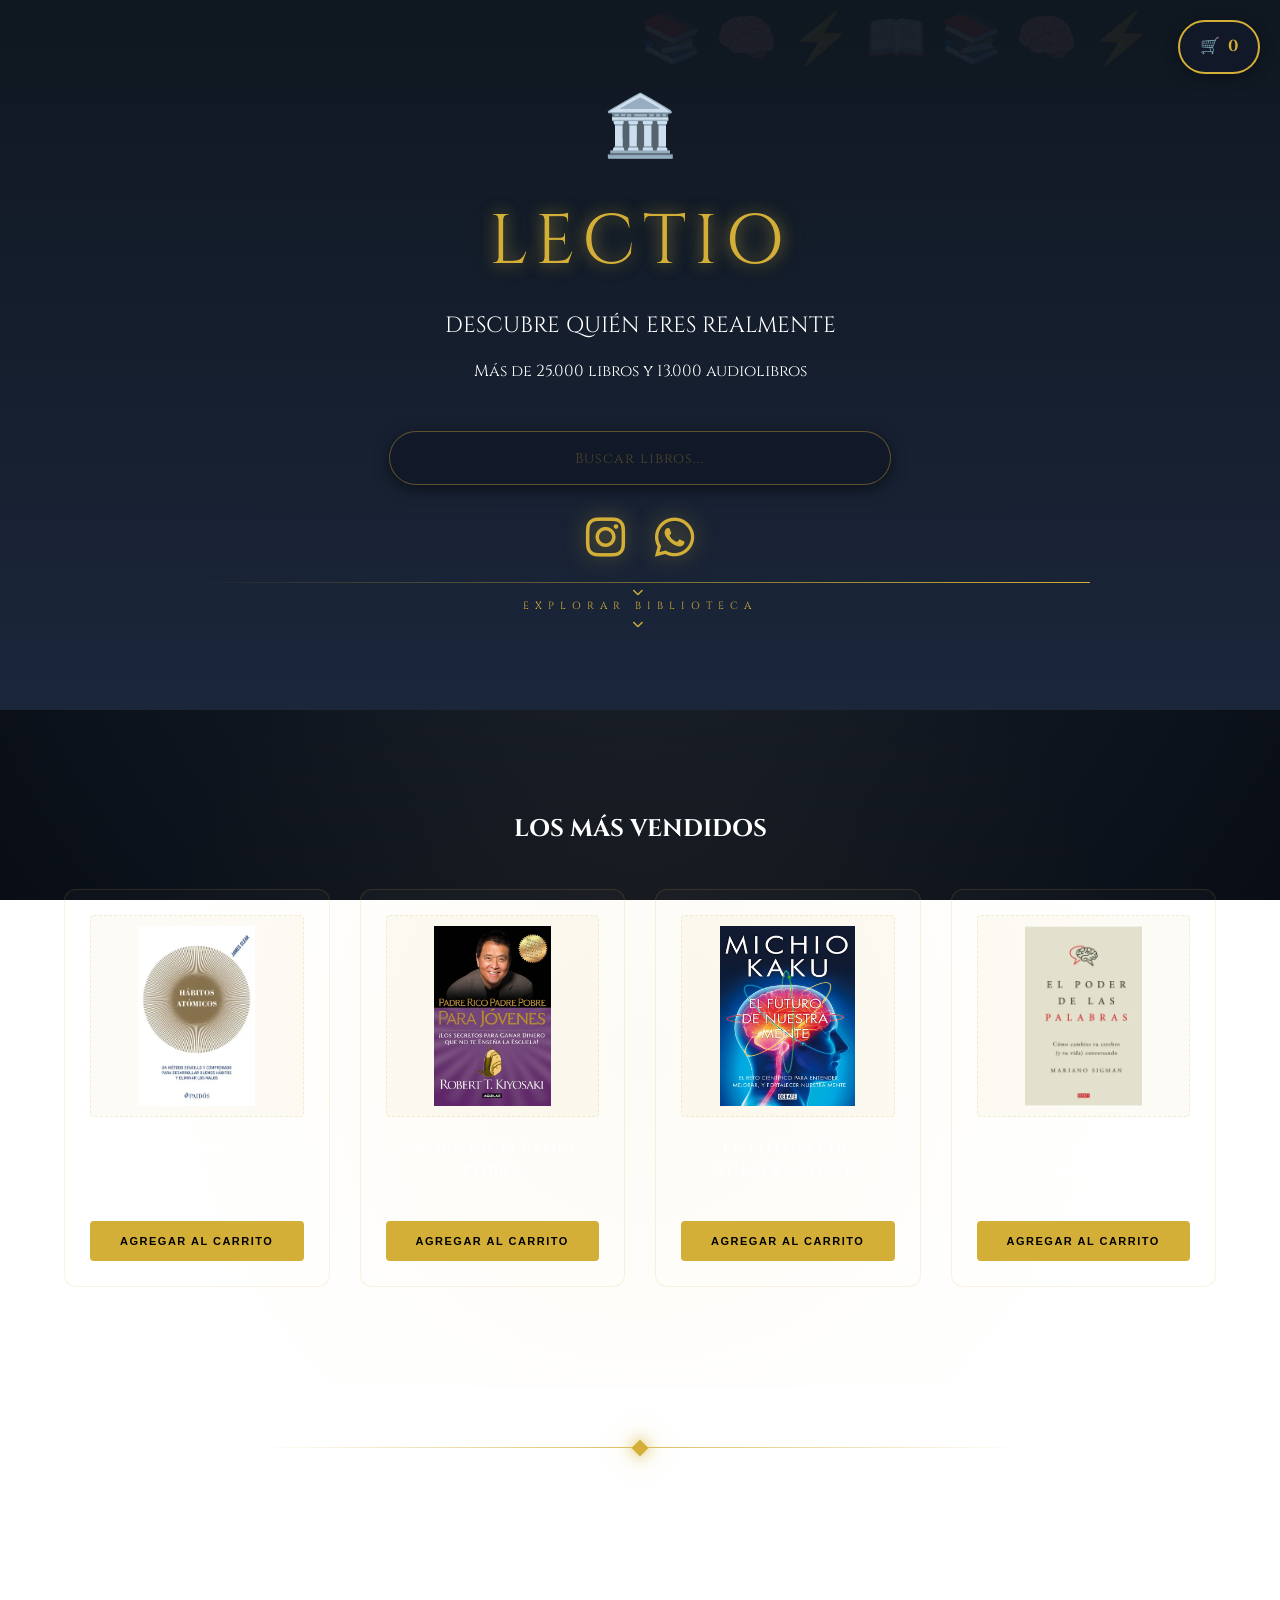
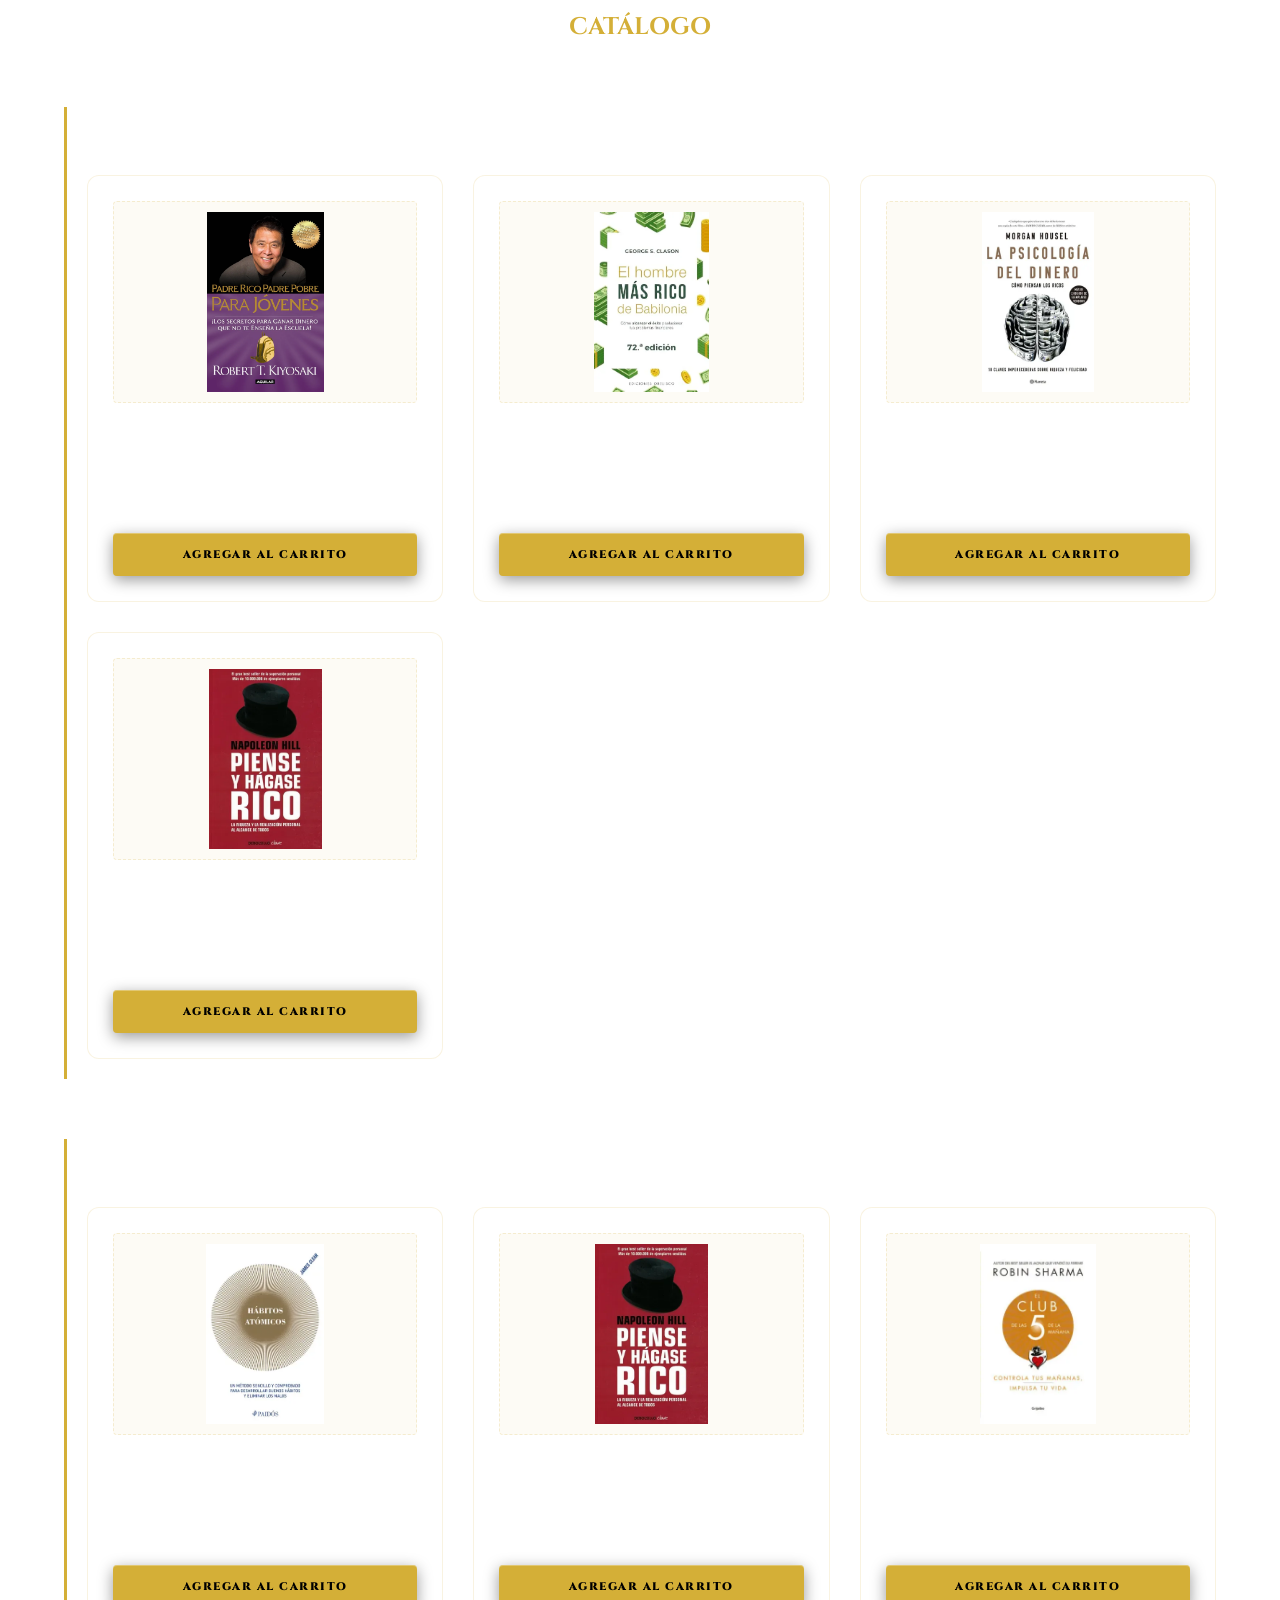
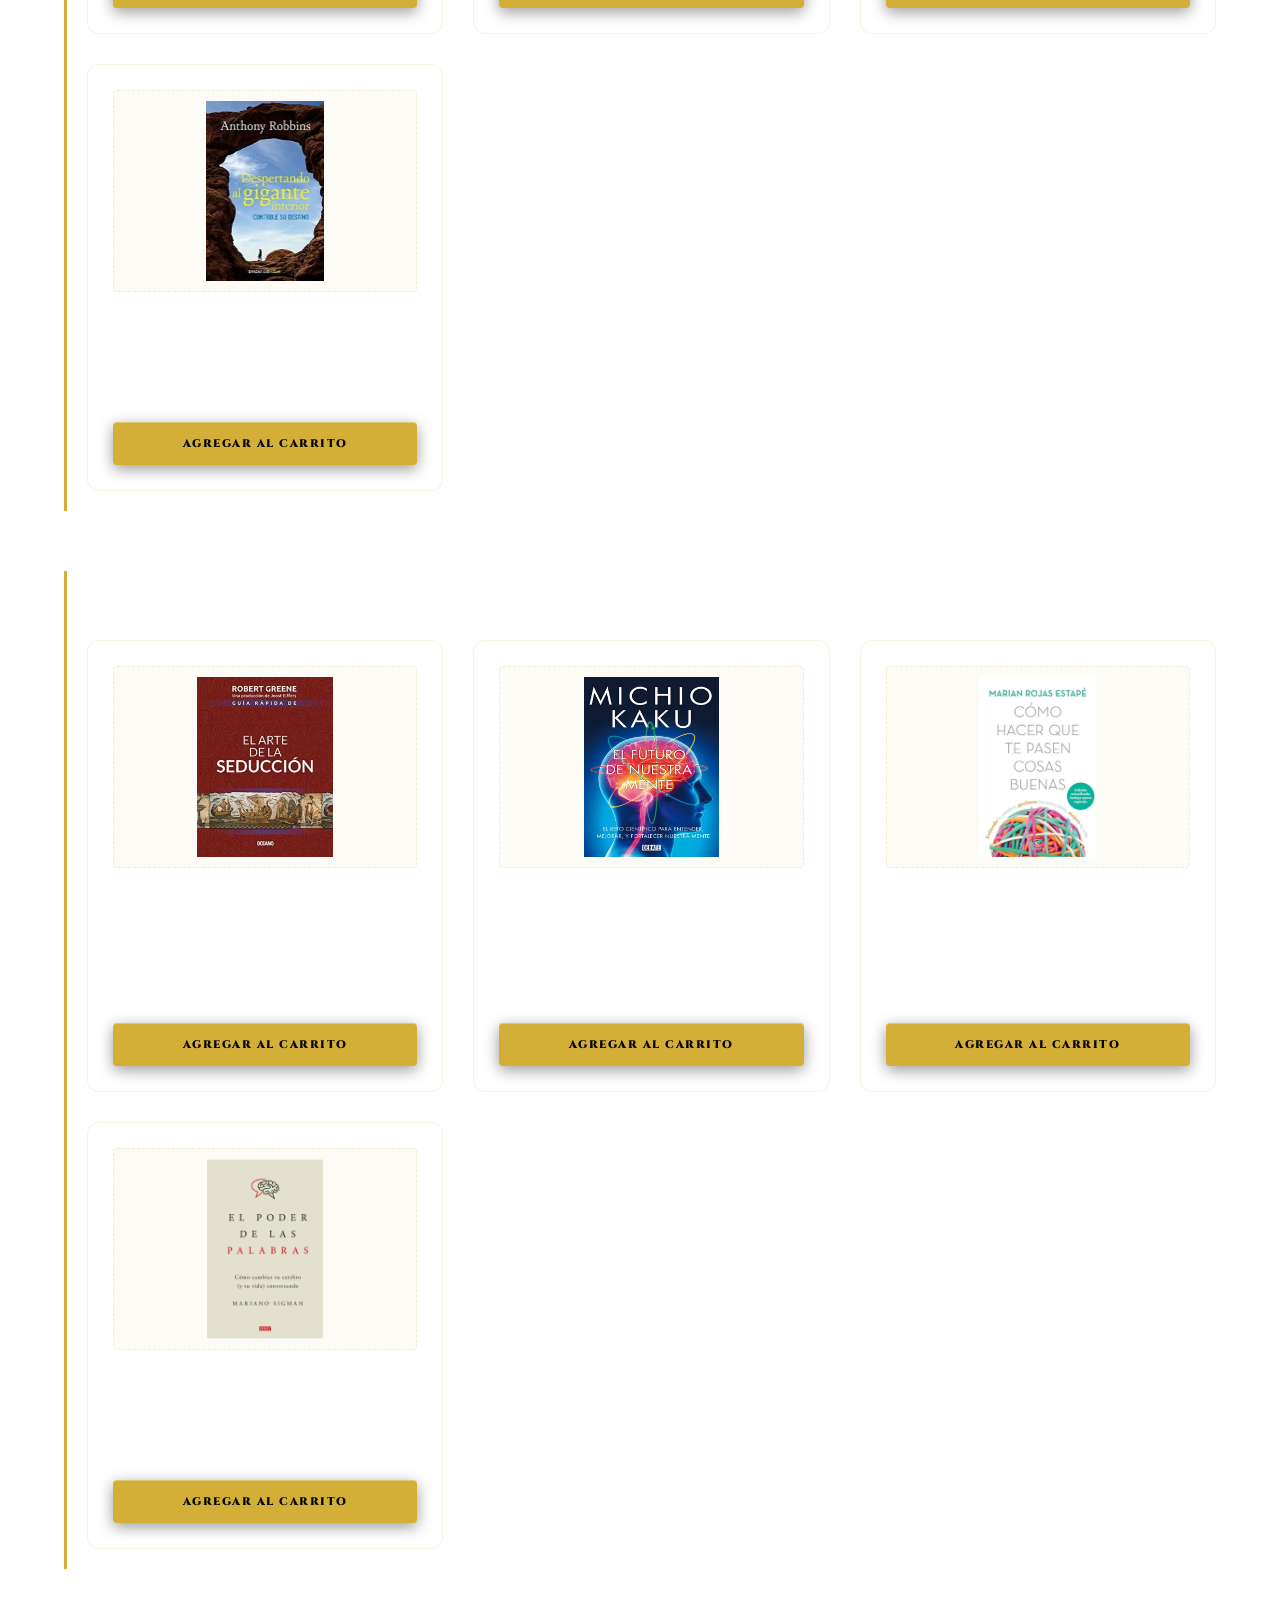
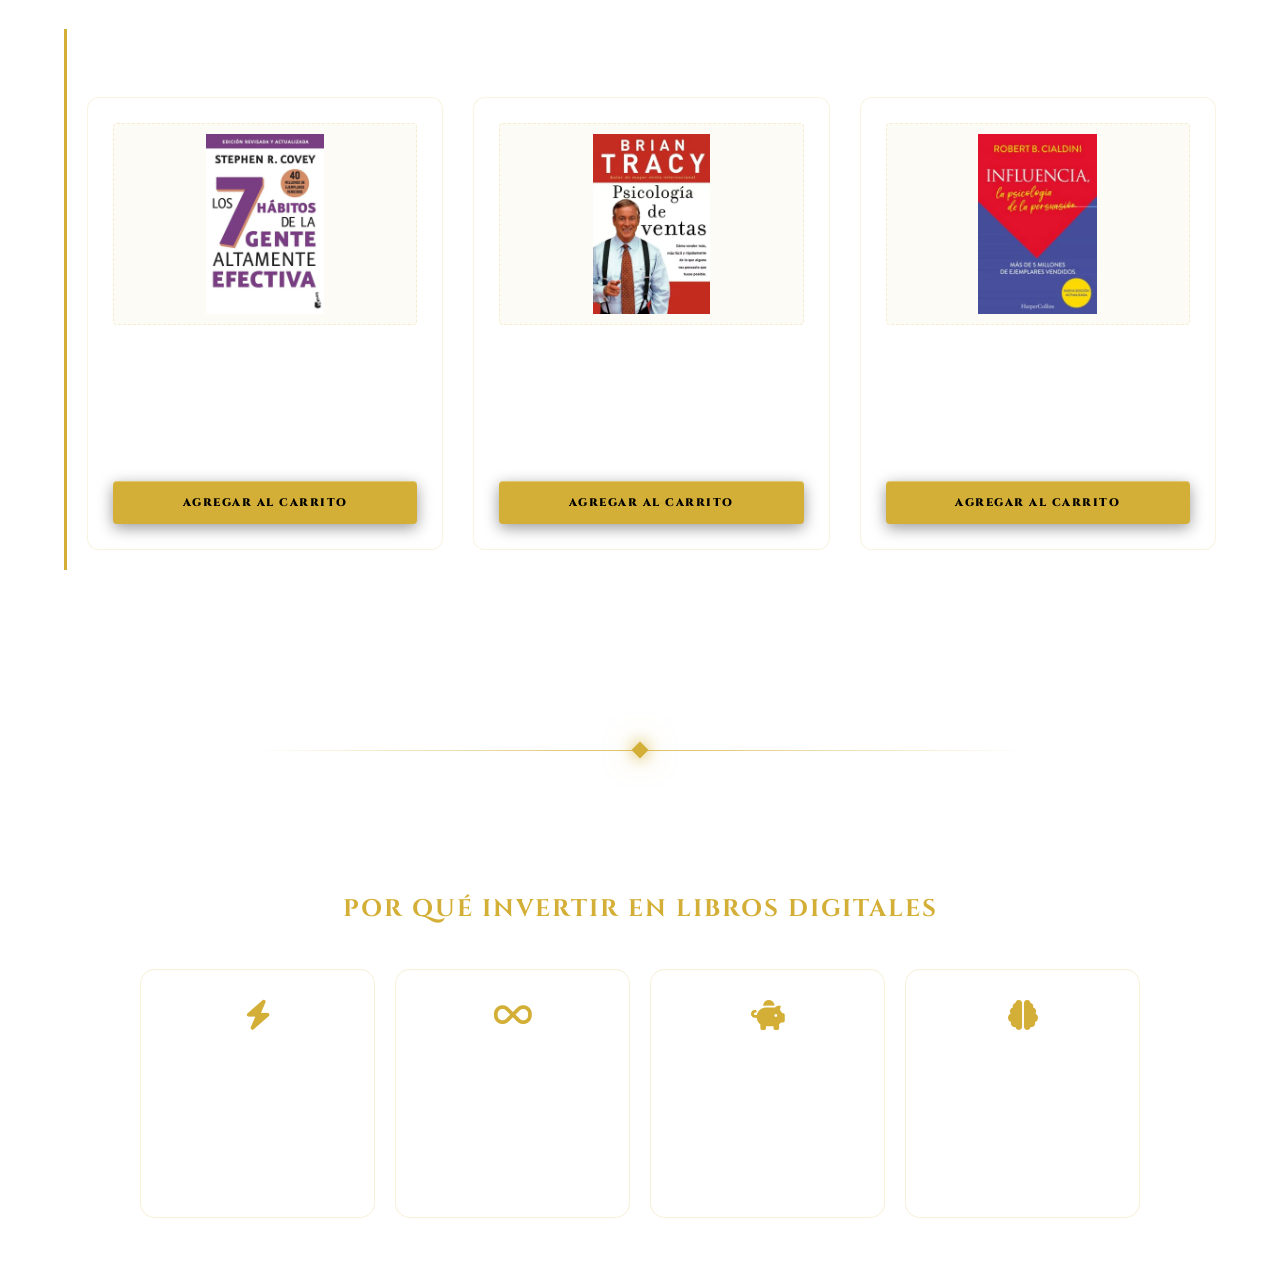
<file: index.html>
<!DOCTYPE html>
<html lang="es">
<head>

<meta charset="UTF-8">
<meta name="viewport" content="width=device-width, initial-scale=1.0">

<title>LECTIO</title>

<link href="https://fonts.googleapis.com/css2?family=Cinzel:wght@400;600;700&display=swap" rel="stylesheet">
<link rel="stylesheet" href="https://cdnjs.cloudflare.com/ajax/libs/font-awesome/6.5.0/css/all.min.css">
<link rel="stylesheet" href="style.css">

</head>

<body>

    <div class="carritoIcono" onclick="abrirCarrito()">
        🛒 <span id="contadorCarrito">0</span>
    </div>

    <div id="carritoPanel" class="carritoPanel">
        <div class="carritoHeader">
            <h2 class="carrito_titulo">Tu Carrito</h2>
        </div>
        <p class="entregaInfo"><i class="fas fa-bolt"></i> Entrega digital inmediata</p>
        <hr class="divisor">
        <div id="itemsCarrito">
            <p class="carritoVacio">Tu biblioteca está esperando...</p>
        </div>
        <hr class="divisor">
        <div class="carritoFooter">
            <div class="totalContenedor">
                <span>Subtotal:</span>
                <span id="totalCarrito">$0</span>
            </div>
            <button class="btnWhatsApp" onclick="comprarWhatsApp()">
                <i class="fab fa-whatsapp"></i> FINALIZAR COMPRA
            </button>
            <button class="btnVaciar" onclick="vaciarCarrito()">Vaciar carrito</button>
        </div>
    </div>

    <section class="portada">
        <div class="templo">🏛️</div>
        <div class="logo">LECTIO</div>
        <div class="sub">DESCUBRE QUIÉN ERES REALMENTE</div>
        <p>Más de 25.000 libros y 13.000 audiolibros</p>
        <input id="buscador" placeholder="Buscar libros...">
        <div class="redes">
            <a href="https://instagram.com/lectio.pedia" target="_blank"><i class="fab fa-instagram"></i></a>
            <a href="https://wa.me/543515101643" target="_blank"><i class="fab fa-whatsapp"></i></a>
        </div>
        <div class="divisor-scroll" onclick="document.getElementById('masVendidos').scrollIntoView({behavior: 'smooth', block: 'start'})">
    <div class="linea-oro"></div>
    <div class="scroll-texto">
        <i class="fas fa-chevron-down"></i>
        <span>Explorar Biblioteca</span>
        <i class="fas fa-chevron-down"></i>
    </div>
    <div class="linea-oro"></div>
</div>
    </section>

    <section id="contenedorBusqueda" style="display: none; opacity: 0; transition: 0.5s;">
    <h2 class="carrito_titulo">Resultados</h2>
    <div id="resultadosBusqueda" class="grid-libros"></div>
    <button id="btnVolver" class="btnVaciar" style="margin-top: 20px;">Limpiar y Volver</button>
</section>

    <section id="masVendidos" class="masVendidos">
        <h2>LOS MÁS VENDIDOS</h2>
        <div id="contenedorMasVendidos" class="libros">
            </div>
    </section>

    <div class="separador-seccion"></div>

   <section id="catalogoCompleto" class="catalogo"> 
    <h2 style="color:#d4af37">CATÁLOGO</h2>
    <div id="contenedorCatalogo"></div>
</section>

    <div class="separador-seccion"></div>

    <section class="beneficios">
        <h2>POR QUÉ INVERTIR EN LIBROS DIGITALES</h2>
        <div class="beneficios-grid">
            <div class="beneficio-card"><i class="fas fa-bolt"></i><h3>Acceso Inmediato</h3><p>Al conocimiento sin esperas.</p></div>
            <div class="beneficio-card"><i class="fas fa-infinity"></i><h3>Biblioteca Ilimitada</h3><p>Miles de títulos en tu mano.</p></div>
            <div class="beneficio-card"><i class="fas fa-piggy-bank"></i><h3>Menor Costo</h3><p>Más valor que los libros físicos.</p></div>
            <div class="beneficio-card"><i class="fas fa-brain"></i><h3>Aprendizaje Constante</h3><p>Evolución personal diaria.</p></div>
        </div>
    </section>

    <div id="notificacion" class="notificacion"></div>

    <script src="scripts.js"></script>
    <script src="catalogo.js"></script>
    <script src="app.js"></script>
</body>
</html>
</file>
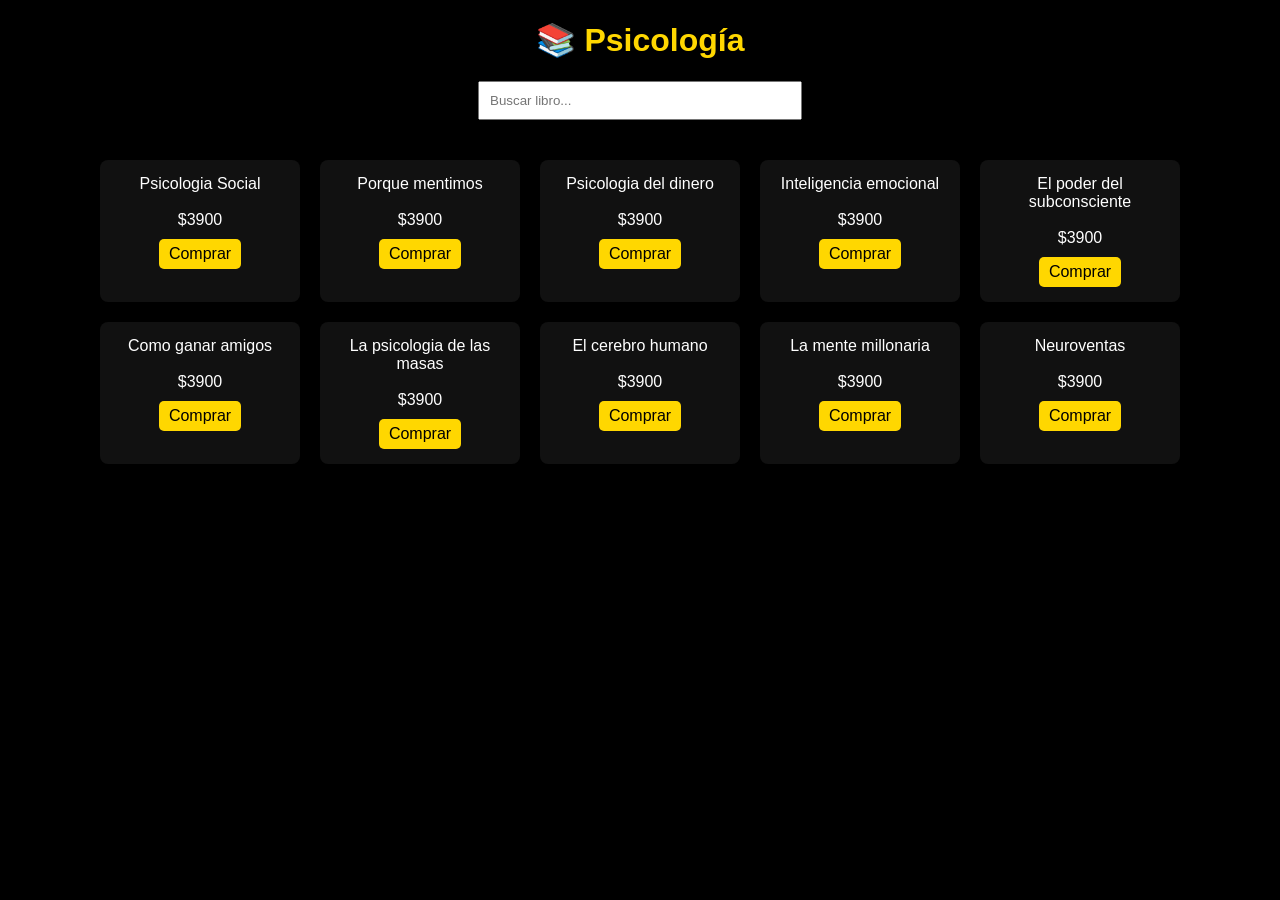
<file: psicologia.html>
<!DOCTYPE html>
<html lang="es">

<head>

<meta charset="UTF-8">

<title>LECTIO | Psicología</title>

<style>

body{
background:black;
color:white;
font-family:Arial;
text-align:center;
}

h1{
color:gold;
}

.grid{
display:grid;
grid-template-columns:repeat(auto-fill,200px);
gap:20px;
justify-content:center;
margin-top:40px;
}

.libro{
background:#111;
padding:15px;
border-radius:8px;
}

.boton{
background:gold;
color:black;
padding:6px 10px;
text-decoration:none;
border-radius:5px;
display:inline-block;
margin-top:10px;
}

</style>

</head>

<body>

<h1>📚 Psicología</h1>

<input id="buscar" placeholder="Buscar libro..." style="padding:10px;width:300px">

<div class="grid" id="biblioteca"></div>

<script>

const libros=[

"Psicologia Social",
"Porque mentimos",
"Psicologia del dinero",
"Inteligencia emocional",
"El poder del subconsciente",
"Como ganar amigos",
"La psicologia de las masas",
"El cerebro humano",
"La mente millonaria",
"Neuroventas"

];

function cargarLibros(lista){

const contenedor=document.getElementById("biblioteca");

contenedor.innerHTML="";

lista.forEach(libro=>{

contenedor.innerHTML+=`

<div class="libro">

${libro}

<br><br>

$3900

<br>

<a class="boton" href="https://instagram.com/lectio.pedia">

Comprar

</a>

</div>

`;

});

}

cargarLibros(libros);

document.getElementById("buscar").addEventListener("input",function(){

let texto=this.value.toLowerCase();

let filtrados=libros.filter(libro=>libro.toLowerCase().includes(texto));

cargarLibros(filtrados);

});

</script>

</body>

</html>
</file>
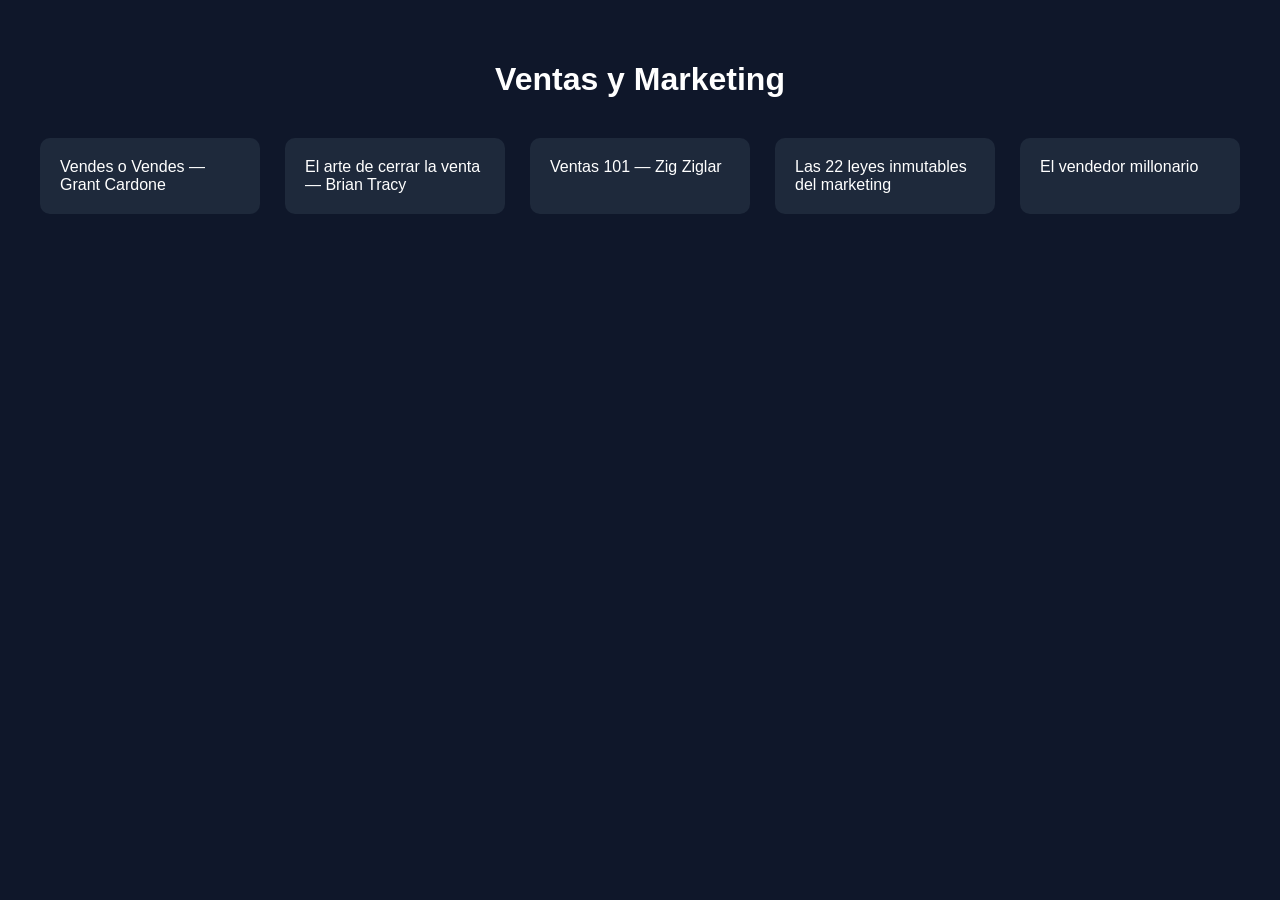
<file: ventas.html>
<!DOCTYPE html>
<html lang="es">
<head>
<meta charset="UTF-8">
<title>Ventas y Marketing | LECTIO</title>

<style>

body{
font-family:Arial;
background:#0f172a;
color:white;
margin:0;
padding:40px;
}

h1{
text-align:center;
}

.grid{
display:grid;
grid-template-columns:repeat(auto-fit,minmax(200px,1fr));
gap:25px;
margin-top:40px;
}

.libro{
background:#1e293b;
padding:20px;
border-radius:10px;
}

</style>

</head>

<body>

<h1>Ventas y Marketing</h1>

<div class="grid">

<div class="libro">Vendes o Vendes — Grant Cardone</div>
<div class="libro">El arte de cerrar la venta — Brian Tracy</div>
<div class="libro">Ventas 101 — Zig Ziglar</div>
<div class="libro">Las 22 leyes inmutables del marketing</div>
<div class="libro">El vendedor millonario</div>

</div>

</body>
</html>
</file>
<file: style.css>
.templo{
font-size: clamp(40px, 10vw, 60px);
animation:aparecer 2s ease;
}


.logo{
    font-size: clamp(35px, 12vw, 70px);

    font-family: 'Cinzel', serif; 
    color: #d4af37;
    text-shadow: 0 0 15px rgba(212, 175, 55, 0.6), 
                 0 0 30px rgba(212, 175, 55, 0.2); 
    letter-spacing: 8px; 
    margin: 10px 0;
    animation: logoAnim 2s cubic-bezier(0.22, 1, 0.36, 1); 
}


@keyframes logoAnim{
0%{opacity:0;transform:scale(0.4)}
100%{opacity:1;transform:scale(1)}
}


body {
    margin: 0;
    padding: 0;
    min-height: 100vh;
    font-family: 'Cinzel', serif;
    color: white;
    background: radial-gradient(circle at center, #1a202c 0%, #080d16 100%); /* Centro un poco más claro */
    background-attachment: fixed;
    text-align: center;
    overflow-x: hidden;
    line-height: 1.6;
}

/* FONDO */

body::before{
content:"📚 🧠 ⚡ 📖 📚 🧠 ⚡";
position:fixed;
font-size:50px;
opacity:0.05;
animation:mover 60s linear infinite;
white-space:nowrap;
}

@keyframes mover{
from{transform:translateX(-100%)}
to{transform:translateX(100%)}
}

/* CARRITO */


@keyframes pulsoDorado {
    0%, 100% { box-shadow: 0 0 10px rgba(212, 175, 55, 0.3); }
    50% { box-shadow: 0 0 25px rgba(212, 175, 55, 0.6); }
}

@keyframes saltoCarrito {
    0% { transform: scale(1); }
    30% { transform: scale(1.2) translateY(-5px); }
    50% { transform: scale(0.9); }
    80% { transform: scale(1.05); }
    100% { transform: scale(1); }
}



.carritoIcono {
    position: fixed;
    top: clamp(10px, 4vw, 20px); 
    right: clamp(10px, 4vw, 20px);
    z-index: 2000;

    background: #111827;
    color: #d4af37;
    padding: clamp(8px, 2vw, 12px) clamp(12px, 3vw, 20px);
    border-radius: 50px;
    border: 2px solid #d4af37;
    font-weight: bold;
    font-size: clamp(14px, 2.5vw, 16px); 
    
    display: flex;
    align-items: center;
    gap: 8px;
    cursor: pointer;
    box-shadow: 0 4px 15px rgba(0, 0, 0, 0.3);

    animation: pulsoDorado 3s infinite ease-in-out;
    transition: all 0.3s cubic-bezier(0.4, 0, 0.2, 1);
    overflow: visible;
}


@media (max-width: 400px) {
    .carritoIcono span {
        display: none; 
    }
    .carritoIcono {
        padding: 10px;
        border-radius: 50%;
        aspect-ratio: 1 / 1;
        justify-content: center;
    }
}
.carritoIcono:hover {
    background: #1f2937;
    color: white;
    transform: translateY(-3px) scale(1.03);
    box-shadow: 0 10px 30px rgba(212, 175, 55, 0.5);
}

.carritoIcono.agregando {
    animation: saltoCarrito 0.5s ease-out !important;
}

/* Panel Principal */
.carritoPanel {
    position: fixed;
    right: -100%;
    top: 0;
    width: 420px;
    height: 100dvh; 
    background-color: #091020; 
    
    background: radial-gradient(circle at center, #18180d 0%, #091324 100%);
    
    will-change: transform; 
    -webkit-backface-visibility: hidden;
    backface-visibility: hidden;
    
    background-attachment: fixed;
    padding: 20px 15px; 
    transition: 0.5s cubic-bezier(0.4, 0, 0.2, 1);
    z-index: 999;
    box-shadow: -15px 0 60px rgba(0, 0, 0, 0.8);
    visibility: hidden;
    border-left: 1px solid rgba(212, 175, 55, 0.4);

    display: flex;
    flex-direction: column;
    overflow: hidden; 
}

@media (max-width: 480px) {
    .carritoPanel { 
        width: 85%; 
        max-width: 320px; 
        border-left: 2px solid #d4af37;
        padding: 15px 10px; 
    }
}
.carritoPanel.activo {
    right: 0;
    visibility: visible;
}

/* CABECERA Y INFO  */
.carritoHeader, .entregaInfo {
    flex-shrink: 0; 
    margin-bottom: 5px;
}

.carrito_titulo {
    font-family: 'Cinzel', serif;
    color: #d4af37;
    font-size: 1.4rem; 
    letter-spacing: 3px;
    text-align: center;
    text-transform: uppercase;
}


/*EXPLORAR MAS SECCION*/
.divisor-scroll {
    display: flex;
    align-items: center;
    justify-content: center;
    gap: 15px; 
    margin-top: 20px;
    margin-bottom: 0px; 
    width: 100%;
    max-width: 900px; 
    margin-left: auto;
    margin-right: auto;
    cursor: pointer;
    opacity: 0.5; 
    transition: all 0.5s cubic-bezier(0.4, 0, 0.2, 1);
    padding: 0; 
}

.divisor-scroll:hover {
    opacity: 1;
    gap: 25px; 
    transform: translateY(2px);
}

.linea-oro {
    flex: 1;
    height: 0.5px; 
    background: linear-gradient(90deg, 
        transparent 0%, 
        #d4af37 50%, 
        transparent 100%);
    background-size: 200% 100%;
    animation: brilloSutil 6s infinite ease-in-out;
}

.scroll-texto {
    display: flex;
    flex-direction: column;
    align-items: center;
    color: #d4af37;
    font-family: 'Cinzel', serif;
    font-size: 0.65rem; 
    text-transform: uppercase;
    letter-spacing: 6px; 
    white-space: nowrap;
}

.scroll-texto i {
    font-size: 0.7rem;
    margin-top: 4px;
    animation: flechaFlotante 2.5s infinite ease-in-out;
}

/* --- ANIMACIONES PERSONALIZADAS --- */

@keyframes flechaFlotante {
    0%, 100% { 
        transform: translateY(0); 
        opacity: 0.3; 
    }
    50% { 
        transform: translateY(5px); 
        opacity: 1; 
    }
}

@keyframes brilloSutil {
    0% { background-position: 100% 0; }
    100% { background-position: -100% 0; }
}


/* ÁREA DE LIBROS */
#itemsCarrito {
    flex: 1; 
    overflow-y: auto;
    overflow-x: hidden;
    margin: 15px 0;
    padding: 20px 12px;
    border-radius: 4px;
    
    background-color: #080d16;
    background-image: 
        radial-gradient(circle at center, rgba(8, 13, 22, 0.4) 0%, #080d16 90%),

        url("data:image/svg+xml,%3Csvg xmlns='http://www.w3.org/2000/svg' width='100' height='100' viewBox='0 0 100 100'%3E%3Cpath d='M0 0h20v20h20v-20h20v20h20v-20h20v100h-20v-20h-20v20h-20v-20h-20v20h-20zM20 40h20v20h-20zM60 40h20v20h-20z' fill='%23d4af37' fill-opacity='0.03'/%3E%3C/svg%3E");
    background-size: cover, 80px 80px;
    
    border: 1px solid rgba(212, 175, 55, 0.25);
    outline: 1px solid rgba(212, 175, 55, 0.05);
    outline-offset: -5px;
    
    box-shadow: 
        inset 0 10px 30px rgba(0, 0, 0, 0.9),  /* Sombra superior interna */
        inset 0 -10px 30px rgba(0, 0, 0, 0.9), /* Sombra inferior interna */
        0 4px 10px rgba(0, 0, 0, 0.5);         /* Sombra exterior suave */
    
    max-height: 35vh; 
}


/* FOOTER*/
.carritoFooter {
    flex-shrink: 0; 
    padding-top: 10px;
    border-top: 1px solid rgba(212, 175, 55, 0.2);
    display: flex;
    flex-direction: column;
}

.totalContenedor {
    padding-bottom: 10px;
    display: flex;
    justify-content: space-between;
    align-items: center;
    font-family: 'Cinzel', serif;
}

#totalCarrito {
    color: #d4af37;
    font-size: 1.5rem;
    font-weight: bold;
}

/* BOTÓN FINALIZAR*/
.btnWhatsApp {
    width: 100%;
    padding: 16px; 
    background: linear-gradient(180deg, #f1c40f 0%, #d4af37 50%, #b8860b 100%);
    color: #000;
    border: none;
    border-radius: 4px;
    font-family: 'Cinzel', serif; 
    font-weight: 900;
    text-transform: uppercase;
    letter-spacing: 2px;
    cursor: pointer;
    box-shadow: 0 4px 15px rgba(0, 0, 0, 0.4), 
                inset 0 1px 0 rgba(255, 255, 255, 0.3); 
    transition: all 0.3s cubic-bezier(0.4, 0, 0.2, 1);
    position: relative;
    overflow: hidden;
}

.btnWhatsApp:hover {
    transform: translateY(-2px);
    filter: brightness(1.1);
    box-shadow: 0 6px 20px rgba(212, 175, 55, 0.3);
}

.btnWhatsApp:active {
    transform: translateY(1px);
}

/* BOTÓN VACIAR  */
.btnVaciar {
    display: block;
    width: fit-content; 
    margin: 15px auto 5px; 
    padding: 8px 15px;
    background: transparent;
    color: #94a3b8; 
    border: none;
    cursor: pointer;
    font-family: 'Cinzel', serif;
    font-size: 0.75rem;
    text-transform: uppercase;
    letter-spacing: 3px;
    opacity: 0.6;
    transition: all 0.3s ease;
    border-bottom: 1px solid transparent;
}

.btnVaciar:hover {
    opacity: 1;
    color: #ff4d6d; 
    border-bottom: 1px solid rgba(255, 77, 109, 0.3);
    letter-spacing: 4px; 
}

/* --- ITEMS --- */
.item-carrito-estilo {
    background: linear-gradient(145deg, #161d2c, #090e18);
    border: 1px solid rgba(212, 175, 55, 0.15);
    border-radius: 8px;
    padding: 12px;
    margin-bottom: 10px;
    position: relative;
}
#itemsCarrito::-webkit-scrollbar {
    width: 6px;
}

/* Fondo de la barra  */
#itemsCarrito::-webkit-scrollbar-track {
    background: rgba(8, 13, 22, 0.5); 
    border-radius: 10px;
}

/* La pieza que se mueve*/
#itemsCarrito::-webkit-scrollbar-thumb {
    background: linear-gradient(180deg, #d4af37 0%, #c5a028 100%); 
    border-radius: 10px;
    border: 1px solid rgba(0, 0, 0, 0.2); 
}

/* Efecto al pasar el mouse sobre la barra */
#itemsCarrito::-webkit-scrollbar-thumb:hover {
    background: #f1c40f; 
    box-shadow: 0 0 10px rgba(212, 175, 55, 0.5);
}


/* PORTADA */
.portada{
padding:80px 20px;
background:linear-gradient(#0f1720,#1b263b);
}


.sub{
font-size:22px;
margin-top:10px;
animation:flotar 3s infinite alternate;
}

@keyframes flotar{
from{transform:translateY(0)}
to{transform:translateY(-10px)}
}

/* BUSCADOR */

#buscador {
    margin-top: 30px;
    padding: 15px 25px; 
    width: 85%;
    max-width: 450px;
    border-radius: 50px;
    background: #111827; 
    border: 1px solid rgba(212, 175, 55, 0.4); 
    color: white; 
    font-size: 16px;
    font-family: 'Cinzel', serif;
    box-shadow: 0 4px 15px rgba(0, 0, 0, 0.5); 
    outline: none; 
    transition: all 0.3s ease;
    text-align: center; 
}


#buscador:-webkit-autofill,
#buscador:-webkit-autofill:hover, 
#buscador:-webkit-autofill:focus {
    -webkit-text-fill-color: white !important;
    -webkit-box-shadow: 0 0 0px 1000px #111827 inset !important; 
    transition: background-color 5000s ease-in-out 0s;
}

#buscador:focus {
    border-color: #d4af37;
    box-shadow: 0 0 20px rgba(212, 175, 55, 0.4);
    background: #161d2f;
    transform: scale(1.02);
}

#buscador::placeholder {
    color: rgba(212, 175, 55, 0.3); 
    letter-spacing: 1px;
    font-size: 0.9rem;
}


#resultadosBusqueda {
    display: grid;
    grid-template-columns: repeat(auto-fill, minmax(280px, 1fr)); 
    gap: 50px 35px; 
    padding: 60px 20px;
    align-items: stretch;
    max-width: 1300px;
    margin: 0 auto;
}

.tarjeta-resultado {
    background: #161a23;
    border: 1px solid rgba(212, 175, 55, 0.15);
    border-radius: 12px;
    padding: 35px 25px;
    display: flex;
    flex-direction: column;
    text-align: center;
    transition: all 0.4s cubic-bezier(0.25, 1, 0.5, 1); 
    height: 100%;
    box-sizing: border-box;
    
    justify-content: space-between; 
    min-height: 380px; 
    padding: 30px 20px;
    position: relative; 
    overflow: hidden; 
}

.tarjeta-resultado::before {
    content: '';
    position: absolute;
    top: 0; 
    left: -150%;
    width: 100%; 
    height: 100%;
    background: linear-gradient(
        90deg, 
        transparent, 
        rgba(212, 175, 55, 0.1), 
        transparent
    );
    transition: 0.6s;
    pointer-events: none; 
}

.tarjeta-resultado:hover::before {
    left: 150%;
}

.tarjeta-resultado:hover {
    transform: translateY(-12px); 
    border-color: rgba(212, 175, 55, 0.6);
    box-shadow: 0 20px 40px rgba(0, 0, 0, 0.7);
}

/* Contenido interno centrado */
.tarjeta-info-container {
    flex-grow: 1;
    display: flex;
    justify-content: flex-start;
    flex-direction: column;
    margin-bottom: 20px;
}

.tarjeta-resultado h4 {
    color: #ffffff;
    font-family: 'Cinzel', serif;
    min-height: 3.5em;
    font-size: 1.05rem;
    margin: 15px 0;
    line-height: 1.4;
    display: -webkit-box;
    -webkit-box-orient: vertical;
    overflow: hidden;
}

.tarjeta-resultado .precio-busqueda {
    margin: 15px 0 25px 0;
    color: #d4af37;
    font-size: 1.4rem;
    font-weight: 400;
    font-family: 'Cinzel', serif;
}

@keyframes fadeInCard {
    from { opacity: 0; transform: translateY(30px); }
    to { opacity: 1; transform: translateY(0); }
}

.tarjeta-resultado {
    animation: fadeInCard 0.5s ease-out forwards;
}

.busqueda-vacia {
    display: flex;
    flex-direction: column;
    align-items: center;
    justify-content: center;
    padding: 80px 20px;
    text-align: center;
    width: 100%;
    animation: fadeIn 0.8s ease;
}

.busqueda-vacia i {
    font-size: 3rem;
    color: rgba(212, 175, 55, 0.2); /* Dorado muy tenue */
    margin-bottom: 20px;
}

.busqueda-vacia p {
    color: #ffffff;
    font-family: 'Cinzel', serif;
    font-size: 1.2rem;
    letter-spacing: 2px;
    max-width: 500px;
    line-height: 1.6;
}

.busqueda-vacia span {
    display: block;
    margin-top: 15px;
    color: #d4af37;
    font-size: 0.8rem;
    text-transform: uppercase;
    letter-spacing: 4px;
    opacity: 0.7;
}

/* REDES */

.redes {
    display: flex;
    justify-content: center;
    gap: 30px; 
    margin-top: 30px; 
}

.redes i {
    font-size: clamp(35px, 10vw, 45px); 
    color: #d4af37; 
    text-shadow: 0 0 20px rgba(212, 175, 55, 0.5); 
    transition: 0.3s;
}

.redes i:hover {
    transform: scale(1.1); 
    color: white; 
}


/* CATALOGO */

.catalogo {
    padding: 80px 5%; 
    max-width: 1300px;
    margin: 0 auto;
}

.masVendidos {
    background: radial-gradient(circle at center, rgba(212, 175, 55, 0.05) 0%, transparent 70%);
    padding-bottom: 100px; 
    padding: 80px 5%; 
    max-width: 1300px;
    margin: 0 auto;
}

.separador-seccion {
    height: 1px;
    width: 60%; 
    margin: 60px auto;
    background: linear-gradient(90deg, 
        transparent 0%, 
        rgba(212, 175, 55, 0.8) 50%, 
        transparent 100%);
    position: relative;
    display: flex;
    justify-content: center;
    align-items: center;
    border: none;
}

.separador-seccion::after {
    content: "";
    width: 12px;
    height: 12px;
    background: #d4af37;
    transform: rotate(45deg);
    position: absolute;
    

    box-shadow: 0 0 15px #d4af37, 0 0 30px rgba(212, 175, 55, 0.5);

    animation: pulsoRombo 3s infinite ease-in-out;
}

/* Animación de pulso */
@keyframes pulsoRombo {
    0%, 100% {
        transform: rotate(45deg) scale(1);
        filter: brightness(1);
    }
    50% {
        transform: rotate(45deg) scale(1.2);
        filter: brightness(1.5);
        box-shadow: 0 0 25px #d4af37;
    }
}


.categoria {
    text-align: left;
    border-left: 3px solid #d4af37; 
    padding-left: 20px;
    margin: 60px 0 40px 0; 
}

.categoria h2 {
    font-size: 10px;
    color: #d4af37;
    letter-spacing: 2px;
    text-transform: uppercase;
    margin-bottom: 10px;
    display: block;
}



.libros {
    display: grid;
    grid-template-columns: repeat(auto-fill, minmax(260px, 1fr)); 
    gap: 30px;
    justify-content: start;
    align-items: stretch; 
    padding: 20px 0;
}

.libro {
    background: rgba(255, 255, 255, 0.02);
    padding: 25px;
    border: 1px solid rgba(212, 175, 55, 0.15);
    border-radius: 12px;
    transition: all 0.5s cubic-bezier(0.2, 1, 0.3, 1);
    display: flex;
    flex-direction: column;
    position: relative;
    overflow: visible; 
}

/* Este reemplaza a tu .libro::before */
.libro-portada {
    display: flex; 
    height: 200px;
    background: rgba(212, 175, 55, 0.05); /* El fondo que ya tenías */
    border: 1px dashed rgba(212, 175, 55, 0.2);
    align-items: center;
    justify-content: center;
    margin-bottom: 20px;
    border-radius: 4px;
    position: relative;
    overflow: hidden;
    flex-shrink: 0;
}

/* El texto LECTIO que aparezca solo si está vacío */
.libro-portada:empty::before {
    content: "LECTIO";
    font-size: 10px;
    letter-spacing: 4px;
    color: rgba(212, 175, 55, 0.4);
}

/* La imagen dentro del contenedor */
.libro-portada img {
    width: 100%;
    height: 100%;
    object-fit: contain; /* Ajusta la portada sin deformarla */
    padding: 10px; /* Espacio para que no toque los bordes punteados */
    box-sizing: border-box;
    transition: transform 0.4s ease;
}

.tarjeta-resultado:hover .libro-portada img {
    transform: scale(1.1);
}

.libro:hover {
    transform: translateY(-12px);
    border-color: rgba(212, 175, 55, 0.8);
    background: rgba(212, 175, 55, 0.04);
    box-shadow: 0 20px 40px rgba(0, 0, 0, 0.6);
}

/* TÍTULO */
.libro h3 {
    font-size: 16px;
    margin: 0 0 20px 0;
    color: #fff;
    font-weight: 500;
    line-height: 1.4;
    text-transform: uppercase;
    letter-spacing: 1px;
    flex-grow: 1; 
    display: flex;
    align-items: flex-start;
}


.libro button {
    width: 100%;
    padding: 14px;
    background: #d4af37;
    color: #000;
    border: none;
    border-radius: 4px;
    font-size: 11px;
    font-weight: 900;
    text-transform: uppercase;
    letter-spacing: 1.5px;
    cursor: pointer;
    transition: 0.3s;
    margin-top: auto; 
}

.libro button:hover {
    background: #fff;
    transform: translateY(-2px);
    box-shadow: 0 5px 15px rgba(212, 175, 55, 0.4);
}

/* EDUCACION */

.beneficios {
    padding: 60px 20px;
    text-align: center;
}

.beneficios h2 {
    color: #d4af37;
    margin-bottom: 40px;
    letter-spacing: 2px;
}

.beneficios-grid {
    display: grid;
    grid-template-columns: repeat(auto-fit, minmax(200px, 1fr));
    gap: 20px;
    max-width: 1000px;
    margin: 0 auto;
}

.beneficio-card {
    background: rgba(255, 255, 255, 0.03);
    border: 1px solid rgba(212, 175, 55, 0.2);
    padding: 30px;
    border-radius: 15px;
    transition: 0.3s;
}

.beneficio-card i {
    font-size: 30px;
    color: #d4af37;
    margin-bottom: 15px;
}

.beneficio-card h3 {
    font-size: 14px;
    text-transform: uppercase;
    color: white;
}

.beneficio-card:hover {
    transform: translateY(-10px);
    border-color: #d4af37;
    box-shadow: 0 10px 30px rgba(212, 175, 55, 0.2);
}

/* NOTIFICACION */

.notificacion {
    position: fixed;
    bottom: 20px;
    left: 20px;
    background: #111827;
    border: 2px solid #d4af37; 
    border-radius: 15px; 
    padding: 15px 25px;
    color: white;
    font-size: 14px;
    text-transform: uppercase; 
    letter-spacing: 1px;
    box-shadow: 0 0 30px rgba(212, 175, 55, 0.4); 
    display: none; 
    z-index: 1500;
    animation: slideInUp 0.5s ease-out; 
}
</file>
